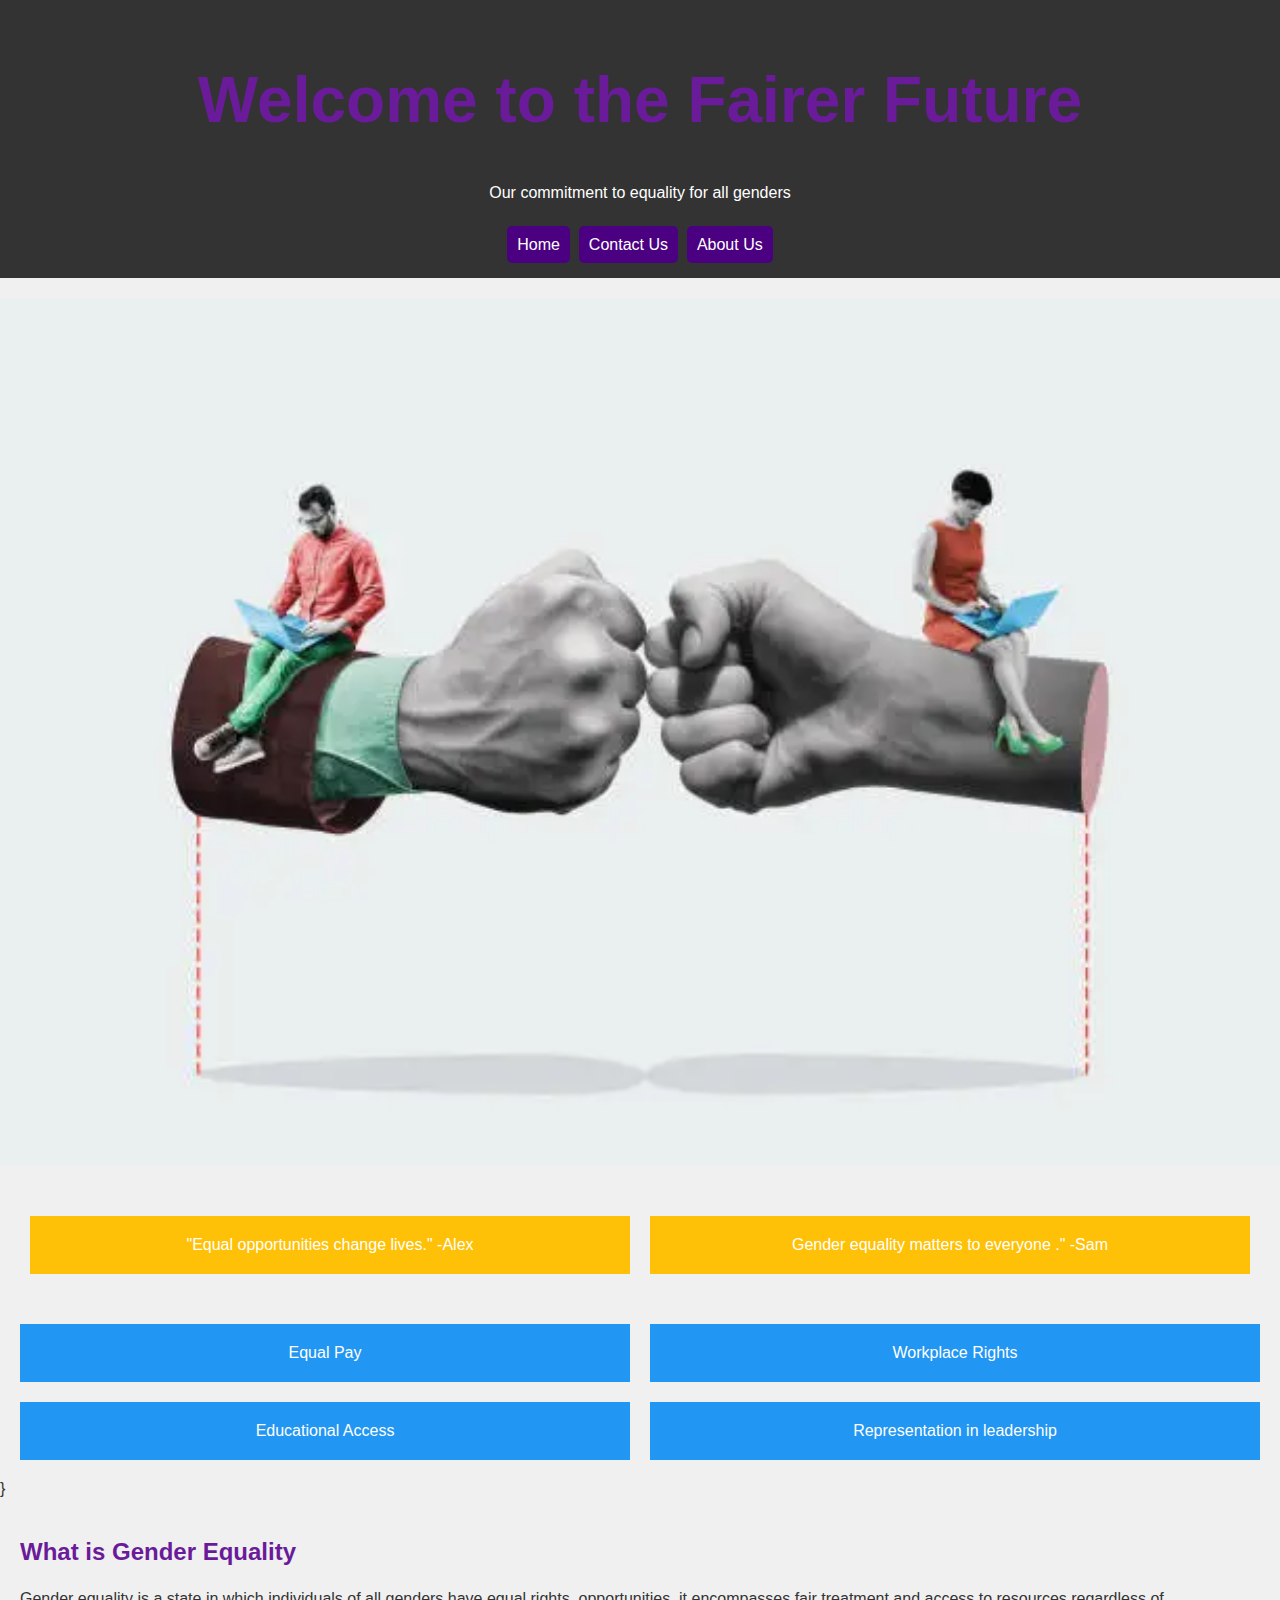
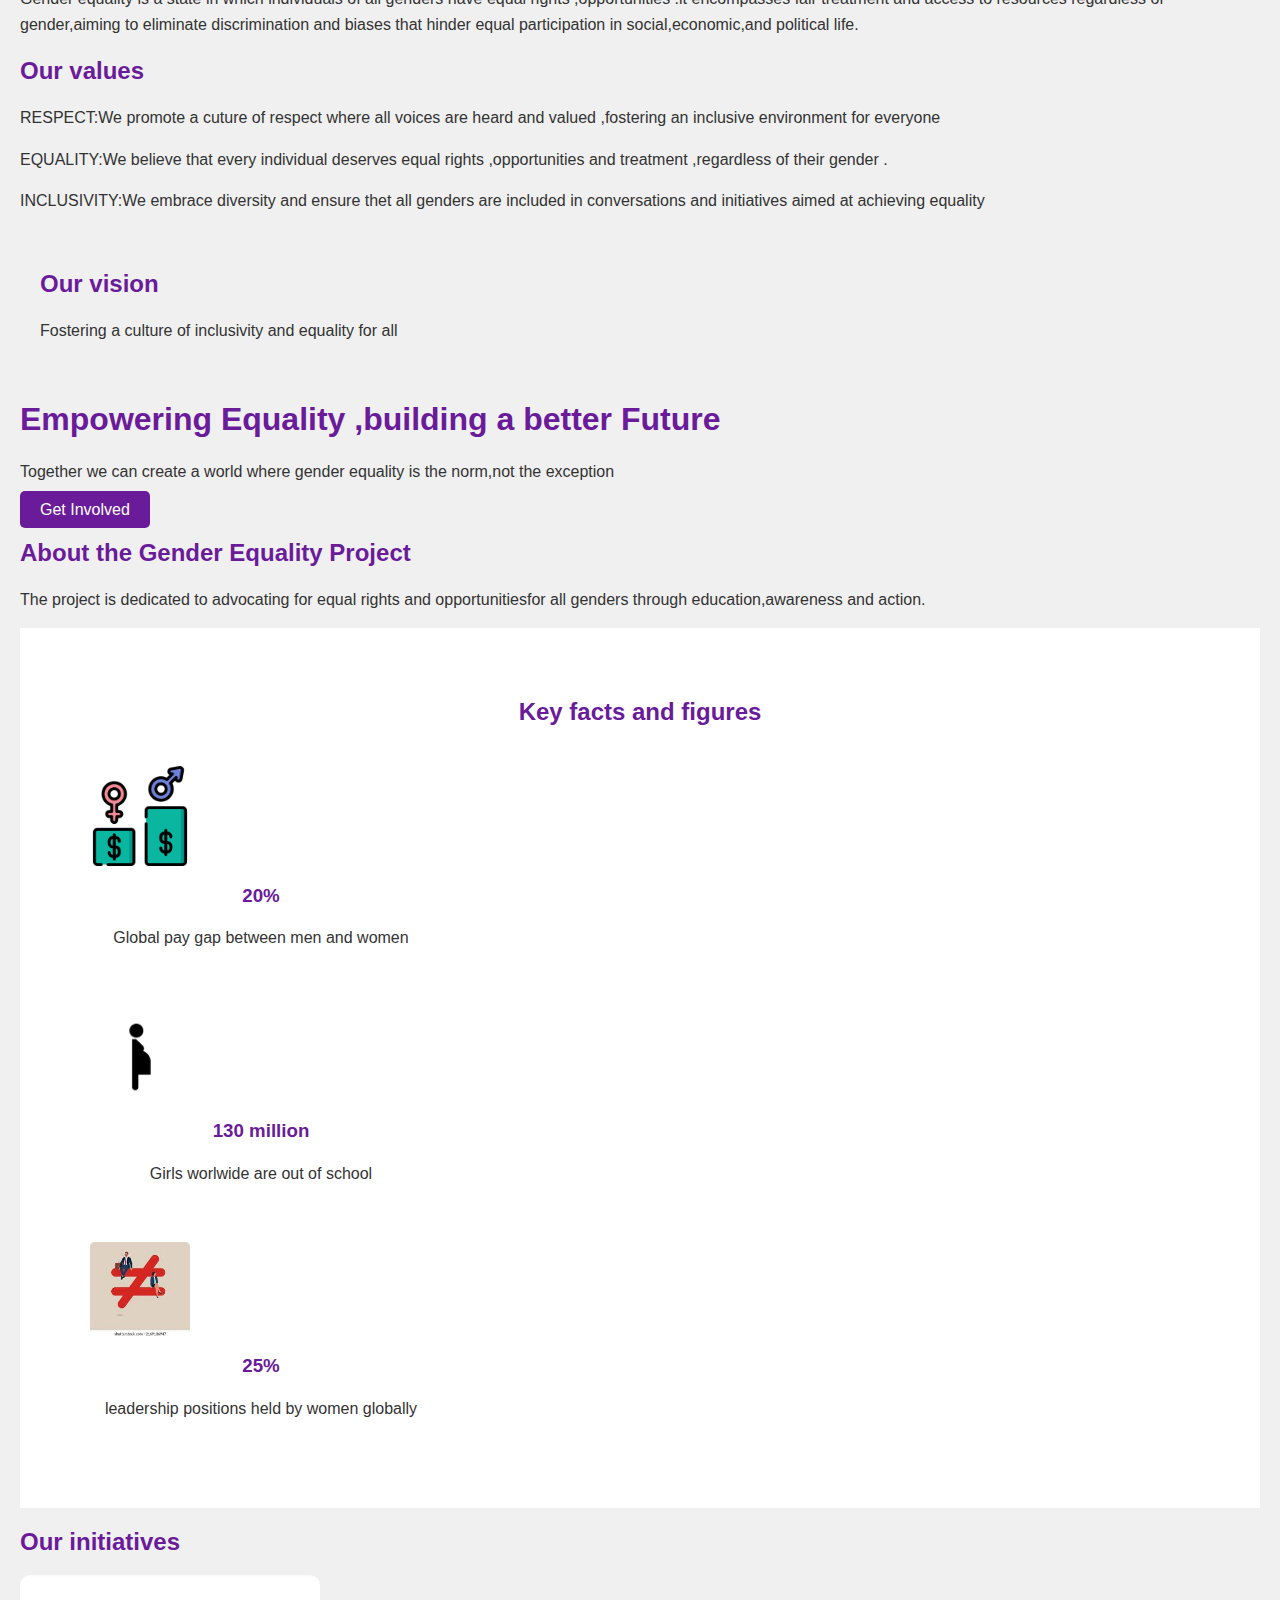
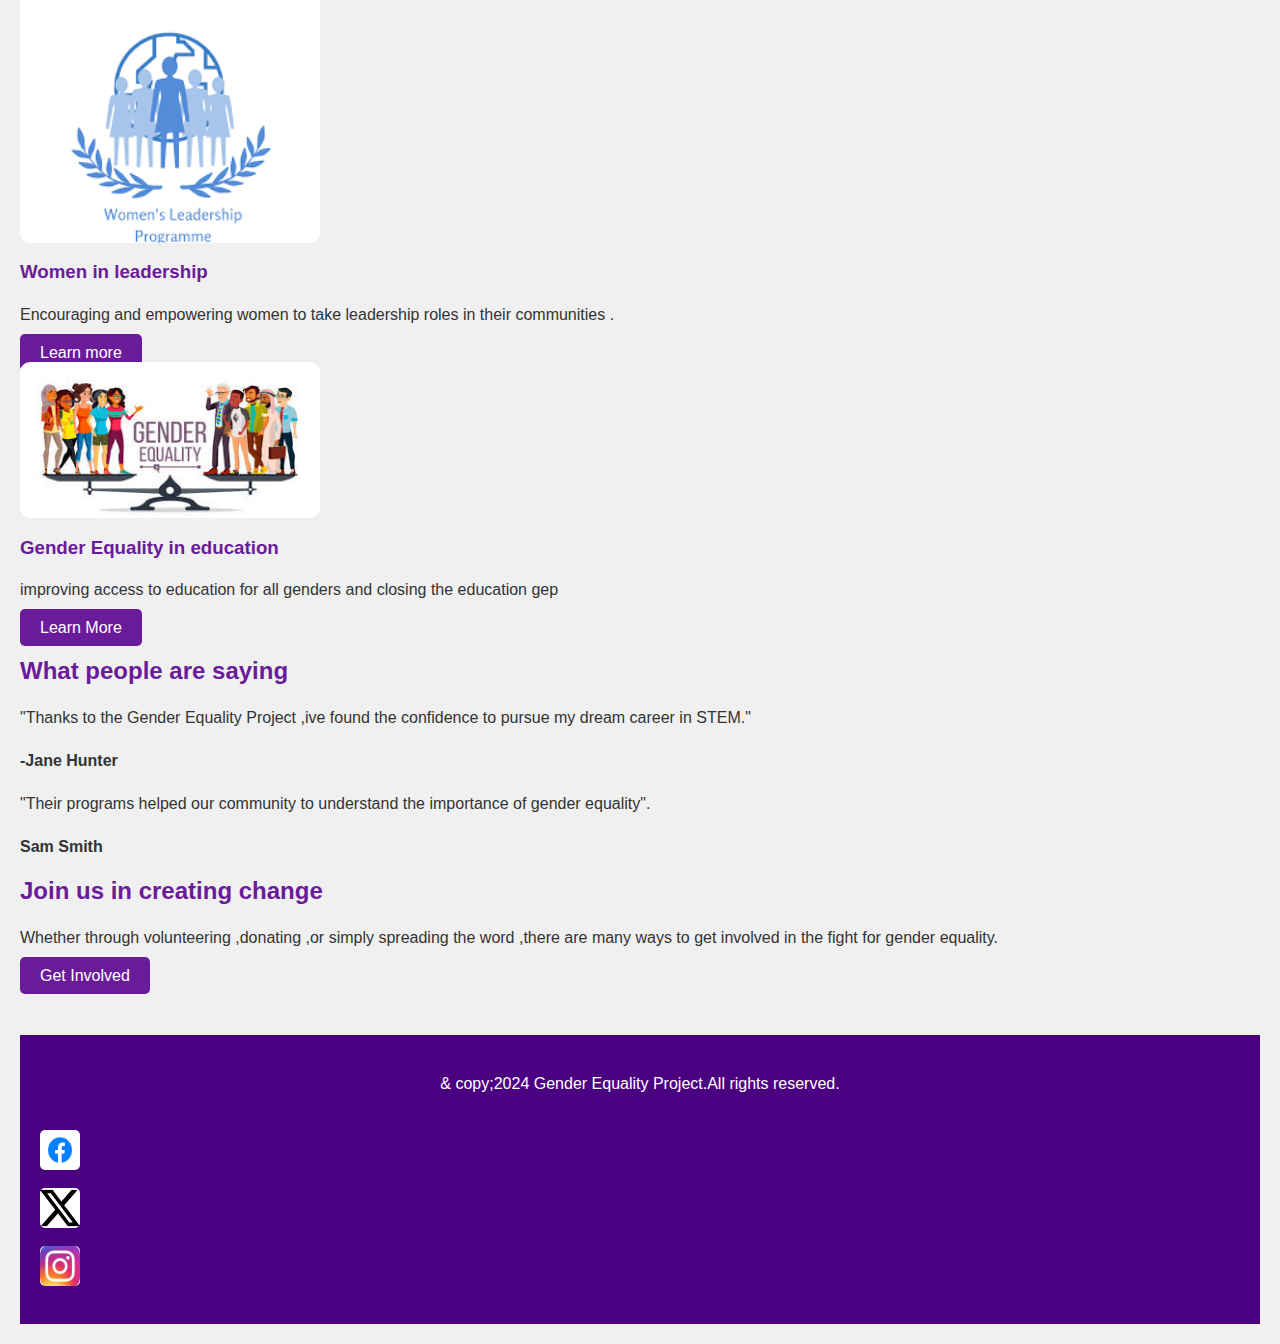
<file: forth protype/index.html>
<!DOCTYPE html>
<html lang="en">
<head>
    <meta charset="UTF-8">
    <meta name="viewport" content="width=device-width, initial-scale=1.0">
    <title>Welcome to the Gender Equality platform</title>
    <link rel="stylesheet" href="style.css">
</head>
<body>
    <header>
        <h1>Welcome to the Fairer Future</h1>
        <p>Our commitment to equality for all genders</p>
        <nav>
            <a href="index.html"class="button">Home</a>
            <a href="Contact Us.html"class="button">Contact Us</a>
            <a href="About Us.html"class="button">About Us</a>
        </nav>
        </header>
            <div class="banner">
                <img src="z.webp"alt="Gender equality banner">
                </div>
                <section class="flex-container">
                    <div class="box">"Equal opportunities change lives." -Alex</div>
                    <div class="box">Gender equality matters to everyone ." -Sam</div>
                </section>
                <section class="grid-container">
                    <div class="grid-item">Equal Pay</div>
                    <div class="grid-item">Workplace Rights</div>
                    <div class="grid-item">Educational Access</div>
                    <div class="grid-item">Representation in leadership</div>
                    </section>                }
            <main>
            <section>
                <h2>What is Gender Equality</h2>
                <p>Gender equality is a state in which individuals of all genders have equal rights ,opportunities .it encompasses fair treatment and access to resources regardless of gender,aiming to eliminate discrimination and biases that hinder equal participation in social,economic,and political life.</p>
                </section>
                <h2>Our values</h2>
                        <p>RESPECT:We promote a cuture of respect where all voices are heard and valued ,fostering an inclusive environment for everyone</p>
                        <p>EQUALITY:We believe that every individual deserves equal rights ,opportunities and treatment ,regardless of their gender .</p>
                        <p>INCLUSIVITY:We embrace diversity and ensure thet all genders are included in conversations and initiatives aimed at achieving equality</p>
            </section>
                <section class="image-gallery"> 
                    <h2>Our vision</h2>
                    <p>Fostering a culture of inclusivity and equality for all</p>
                </section>
                <h1>Empowering Equality ,building a better Future</h1>
                <p>Together we can create a world where gender equality is the norm,not the exception</p>
                <a href ="get-involved.html"class="cta-button">Get Involved</a>
        </section>
        <section id ="about-brief"class="about-brief">
            <h2>About the Gender Equality Project</h2>
            <div class="about-content">
            <p>The project is dedicated to advocating for equal rights and opportunitiesfor all genders through education,awareness and action.</p>
        </section>
        <section id ="statistics"class="statistics">
            <h2>Key facts and figures</h2>
            <div class="stat-item">
                <img src="pay gap.png"alt="icon representing pay gap"width="100"height="100">
                <h3> 20%</h3>
                <p>Global pay gap between men and women</p>
            </div>
            <div class="stat-item">
                <img src="girl.png"alt="icon representing a pregnant girl"width="100"height="100">
                <h3>130 million </h3>
                <p> Girls worlwide are out of school<p>
                </div>
            <div class="stat-item">
                <img src="leadership.jpg"alt="icon representing leadership roles"width="100"height="100">
                <h3>25%</h3>
                <p>leadership positions held by women globally</p>
            </div>
        </div>
    </section>
    <section id="initiatives"class="initiatives">
        <h2>Our initiatives</h2>
        <div class="initiative grid">
            <div class="initiative-item">
                <img src="w.png"alt="icon representing women on leadership program"width="300"height="200">
                <h3>Women in leadership </h3>
                <p>Encouraging and empowering women to take leadership roles in their communities .</p>
                <a href="initiatives.html"class="cta-button">Learn more</a>
            </div>
            <div class="initiative-item">
                <img src="edu.jpg"alt=" gender equality in education program"width="300"height="200"> 
                <h3>Gender Equality in education</h3>
                <p>improving access to education for all genders and closing the education gep</p>
                <a href="initiative.html"class="cta-button">Learn More</a>
            </div>
        </div>
    </section>
    <section id="testimonials"class="testimonials">
        <h2>What people are saying </h2>
        <div class="testimonial-item">
            <p>"Thanks to the Gender Equality Project ,ive found the confidence to pursue my dream career in STEM."</p>
            <h4>-Jane Hunter</h4>
        </div>
        <div class="testimonial-item">
            <p>"Their programs helped our community to understand the importance of gender equality".</p>
            <h4>Sam Smith</h4>
        </div>
    </section>
    <section id="get-involved"class="get-involved"> 
        <h2>Join us in creating change</h2>
        <p>Whether through volunteering ,donating ,or simply spreading the word ,there are many ways to get involved in the fight for gender equality.</p>
        <a href="get-involved.html"class="cta-button">Get Involved</a>
    </section>
    <footer class="footer">
        <p>& copy;2024 Gender Equality Project.All rights reserved.</p>
        <div class="social-media">
            <a href="#"><img src="fc.png"alt="fc"></a>
            <a href="#"><img src="x.png"alt="x"></a>
            <a href="#"><img src="insta.jpg"alt="insta"></a>
        </div>
    </footer>
</body>
</html>
</file>
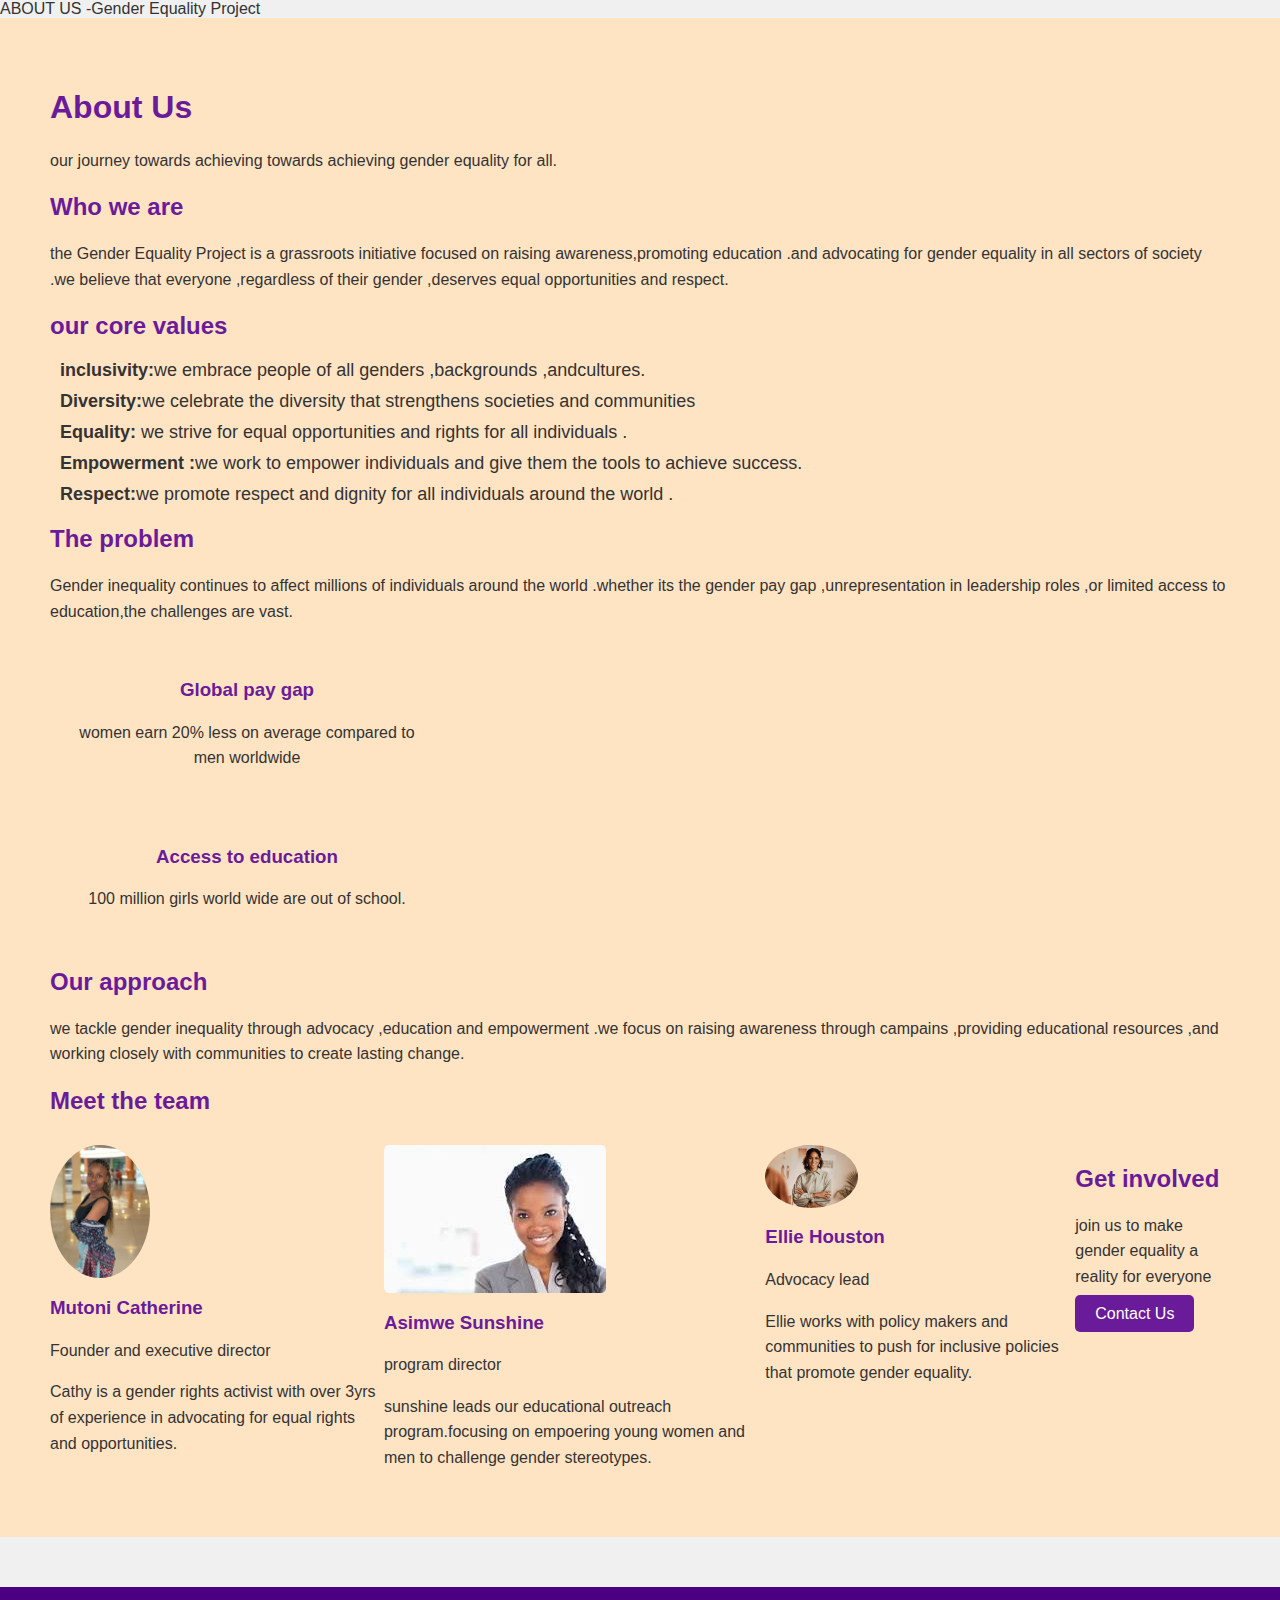
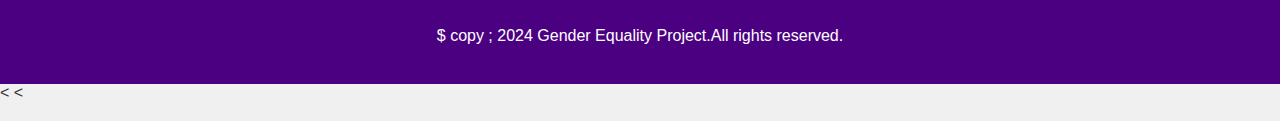
<file: forth protype/About Us.html>
<!DOCTYPE html>
<html lang="en">
<head>
    <meta charset="UTF-8">
    <meta name="viewport" content="width=device-width, initial-scale=1.0">
    </title>ABOUT US -Gender Equality Project</title>
    <link rel="stylesheet" type="text/css" href="style.css">
</head>
<body>
    <section id="about"class="about-us">
    <h1>About Us</h1>
    <p>our journey towards achieving  towards  achieving gender equality for all.</p>
    </div>
    <div class="intro-section">
    <h2>Who we are</h2>
    <p>the Gender Equality Project is a grassroots initiative focused on raising awareness,promoting education .and advocating for gender equality in all sectors of society .we believe that everyone ,regardless of their gender ,deserves equal opportunities and respect.</p>
    </div>
    <div class ="values">
    <h2>our core values </h2>
    <ul>
    <li><strong>inclusivity:</strong>we  embrace people of all genders ,backgrounds ,andcultures.</li>
    <li><strong>Diversity:</strong>we celebrate the diversity that strengthens societies and communities </li>
    <li><strong>Equality:</strong> we strive for  equal opportunities and rights for all individuals .</li>
    <li><strong>Empowerment :</strong>we work to empower individuals and give them the tools to achieve success.</li>
    <li><strong>Respect:</strong>we promote respect and dignity for all individuals around the world .</li>
    </ul>
    </div>
    <div class="problem-section">
    <h2>The problem</h2>
       <p>Gender inequality continues to affect millions of individuals around the world .whether its the gender pay gap ,unrepresentation in leadership roles ,or limited access to education,the challenges are vast.</p>
       <div class ="problem stats">
        <div class="stat-item">
            <h3>Global pay gap</h3>
            <p>women earn 20% less on average compared to men worldwide</p>
        </div>
        <div class="stat-item">
            <h3>Access to education </h3>
            <p>100 million girls world wide are out of school.</p>
        </div>
    </div>
</div>
<dic class="approach">
    <h2>Our approach</h2>
    <p>we tackle gender inequality through advocacy ,education and empowerment .we focus on raising awareness through campains ,providing educational resources ,and working closely with communities to create lasting change.</p>
</dic>
<div class ="team-section">
<h2>Meet the team</h2>
<div class="team-grid ">
<div class="team-member">
<img src="m1.jpg"alt="Mutoni catherine">
<h3>Mutoni Catherine </h3>
<p>Founder and executive director </p>
<p>Cathy is a gender rights activist with over 3yrs of experience in advocating for equal rights and opportunities.</p>
</div>
<div class="team-menber">
    <img src= "m3.jpg">
    <h3>Asimwe Sunshine</h3>
    <p>program director<p>
        <p>sunshine leads our educational outreach program.focusing on empoering young women and men to challenge gender stereotypes.</p>
    </p>
</div>
<div class="team-member">
    <img src="m4.webp">
    <h3>Ellie Houston</h3>
     <p>Advocacy lead</p>
     <p>Ellie works with policy makers and communities to push for inclusive policies that promote gender equality.</p>
     </div>
     <div class="call to action">
     <h2>Get involved </h2>
     <p>join us to make gender equality a reality for everyone</p>
     <a 
     href="contact.html"
     class="cta-button">Contact Us</a>
     </div>
     </section>
     <footer class ="footer">
     <p>$ copy ; 2024 Gender Equality Project.All rights reserved.</p>
     </footer>
     </b0dy>
     </html> 
    <
    <

<h3> 
        
    </section>
    
</body>
</html>
</file>
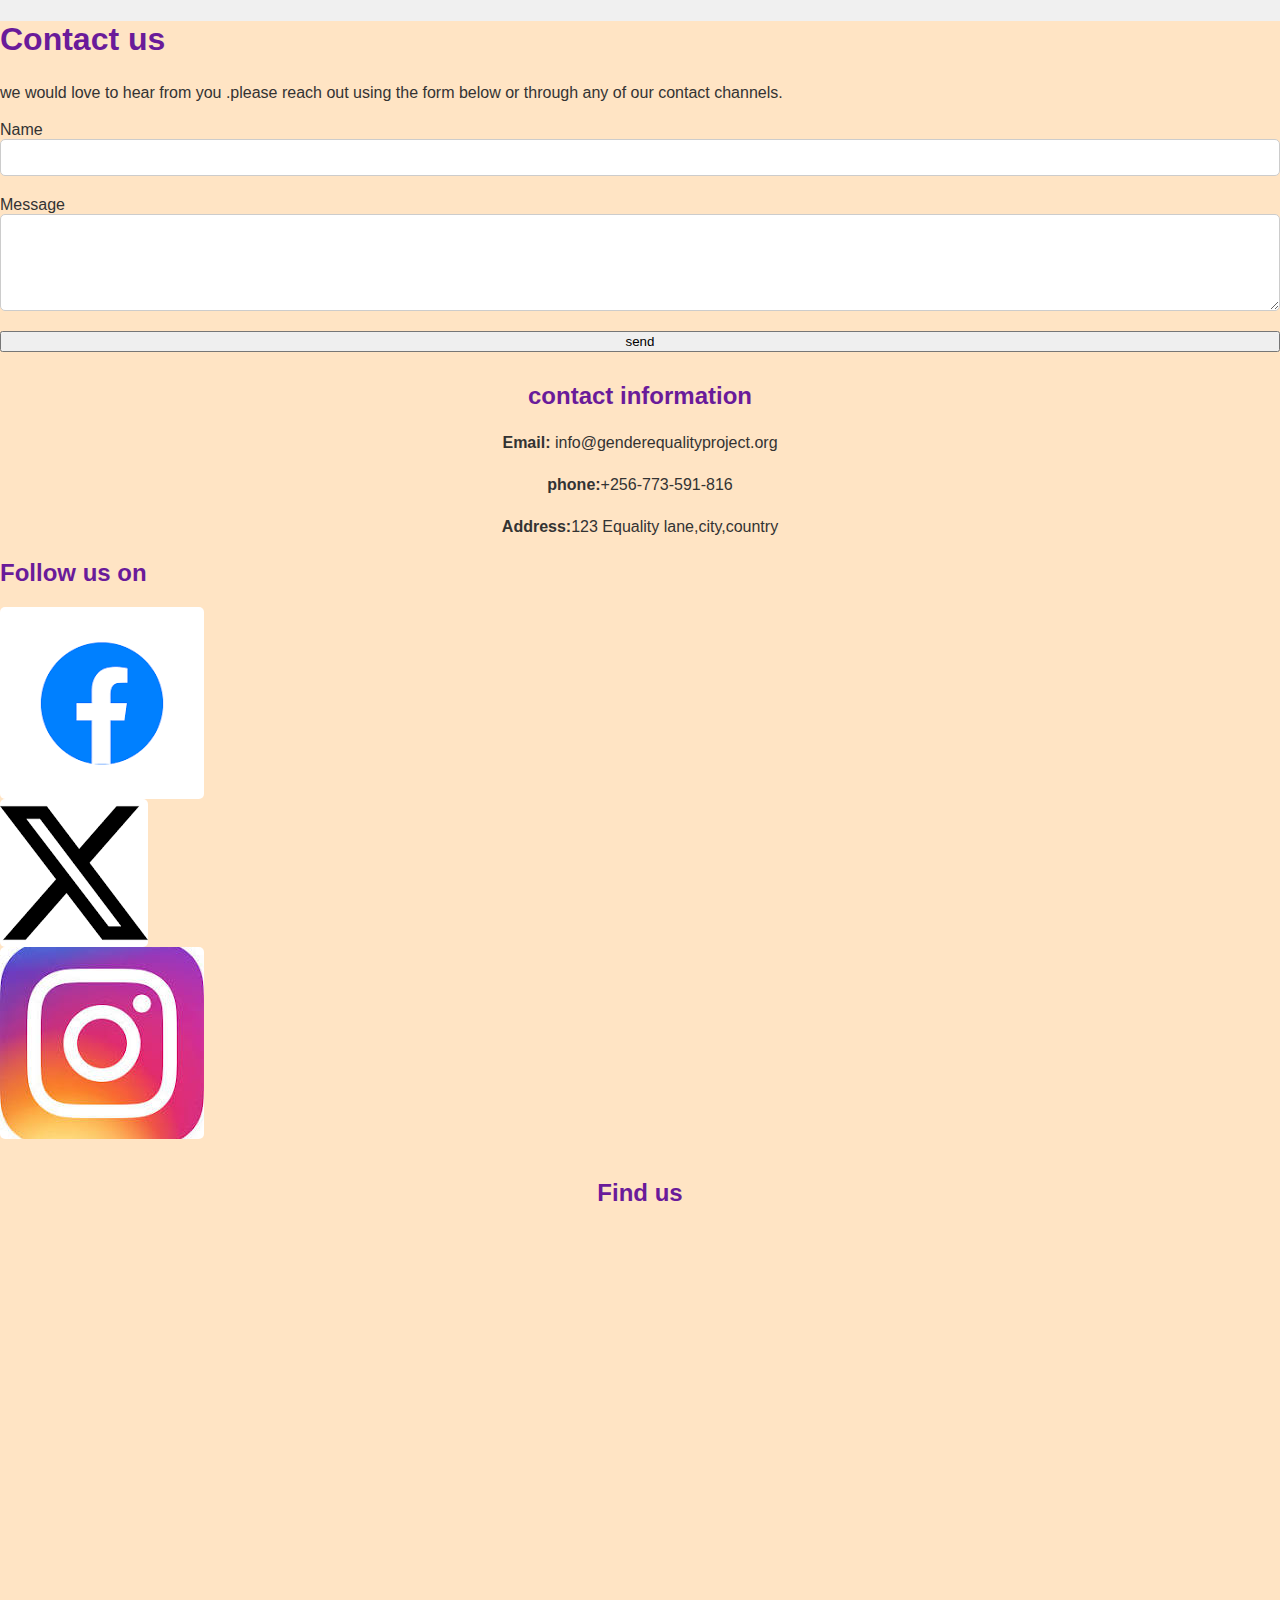
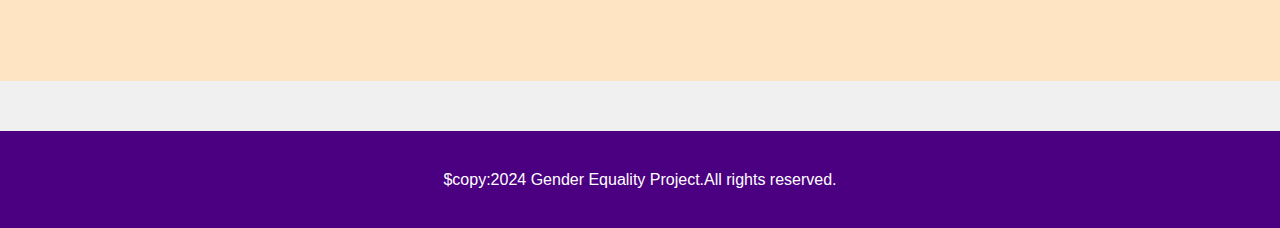
<file: forth protype/Contact Us.html>
<!DOCTYPE html>
<html lang="en">
<head>
    <meta charset="UTF-8">
    <meta name="viewport" content="width=device-width, initial-scale=1.0">
    <title>Contact Us</title>
    <link rel="stylesheet" type="text/css" href="style.css">
</head>
<body>      
    <section id="contact"class="contact-us">
        <div class="page-header">
            <h1>Contact us</h1>
            <p>we would love to hear from you .please reach out using the form below or through any of our contact channels.</p>
        </div>
        <div class="contact-form">
                <label for="name">Name</label>
                <input type="text"id="subject"name="subject">
                <label for="message">Message</label>
                <textarea id="message" name="message"rows="5"required></textarea>
                <button type ="submit">send</button>
            </form>
        </div>
        <div class="contact-info">
            <h2>contact information</h2>
            <p><strong>Email:</strong>
            info@genderequalityproject.org</p>
            <p><strong>phone:</strong>+256-773-591-816</p>
            <p><strong>Address:</strong>123 Equality lane,city,country</p>
        </div class="social-media">
        <h2>Follow us on</h2>
        <a href="#"><img src="fc.png"alt="fc"></a>
        <a href="#"><img src="x.png"alt="x"></a>
        <a href="#"><img src="insta.jpg"alt="insta"></a>
    </div>
    <div class="map">
        <h2>Find us</h2>
        <iframe src="https://www.google.com/maps/embed?pb=..." width="600"height="450"style="border: 0;"allowfullscreen=""loading="lazy"></iframe>
    </div>
</section>
<footer class="footer">
    <p>$copy:2024 Gender Equality Project.All rights reserved.</p>
    
</footer>
</body>
</html>
</file>
<file: forth protype/style.css>
body{
font-family: 'Arial',sans-serif;
margin: 0;
padding: 0;
color: #333;
background-color: #f0f0f0;
color: #333;
width: 100%;
height: 100%;
}

header {
	background-color: #333;
	padding: 20px;
	text-align: center;
	font-size: 2em;
	color: white;
}
p {
	font-size: 1.2cm;
	line-height: 1.5;
}
.button {
	display: inline block;
	background-color: #4B0082;
	color: white;
	padding: 10px;
	text-align: center;
	text-decoration: none;
	border-radius: 5px;
	font-size: 16px;
	transition: background-color 0.3s ease;
}

.button:hover {
	background-color: #6A0DAD;
}
.banner {
	text-align: center;
	margin: 20px 0;
}
.banner img {
	width: 100%;
	height: auto;
	background-color:#blue ;
}
.mission-vision,values{
	padding: 20px;
	text-align: center;
}
.image-gallery {
	padding: 20px;
}
.images{
	display: flex;
	justify-content: center;
	flex-wrap: wrap;
}
.image-item {
	margin: 10px;
	text-align: center;
}
.images img {
	width: 200px;
	height: auto;
}
main {
	padding: 20px;
}
h1,h2,h3 {
	color: #6a1b9a;
}
p {
	font-size: 16px;
	line-height: 1.6;
}
.navbar {
	background-color: #6a1b9a;
	padding: 10px;
	text-align: center;
	display: flex;
}
.navbar {
	display: inline;
	margin: 1 15px;
	color: white;
	display: flex;

}
.cta-button {
	background-color: #6a1b9a;
	color: white;
	padding: 10px 20px;
	border-radius: 5px;
	text-decoration: none;
}
.cta-button:hover {
	background-color: #4a148c;
}
.statistics {
	background-color: #fff;
	padding: 50px;
	text-align: center;
}
img {
	max-width: 100%;
	height: auto;
	border-radius: 5px;
	display:block ;
}
.about-content img {
	margin-top: 20px;
}
.initiative-item img{
	margin-bottom: 10px;
	border-radius: 10px;
}
.stat-item img {
	margin-bottom: 10px;
}
.contact-form buton {
	background-color: #6a1b9a;
	color: white;
	padding: 10px;
}
.contact-us {
	paddi1ng:0;
	background-color: bisque;
	width: 100%;
	height: 100%;
}
.Page-header {
	text-align: center;
	margin-bottom: 30px;
}
.contact-form {
	display: flex;
	flex-direction: column;
	justify-content: center;
}
.contact-form input,.contact-form textarea {
	padding: 10px;
	margin-bottom: 20px;
	border: 1px solid #ccc;
	border-radius: 5px;
}
	border: none;
	border-radius: 5px;
	cursor: pointer;
}
.contact-form button:hover {
	background-color: #4a148c;
}
.contact-info {
	margin-top: 30px;
	text-align: center;
}
.social-media a {
	margin: 0 10px;
}
.social-media img{
width: 40px;
height: 40px;
}
.map{
	text-align: center;
	margin-top: 40px;
}
.footer {
	background-color: #6a1b9a;
	color: white;
	text-align: center;
	padding: 20px;
	margin-top: 50px;
}
.about-us {
	padding: 50px;
	background-color: bisque;
	max-width: 1200px;
	margin: 0 auto;
}
.Page-header {
	text-align: center;
	margin-bottom: 30px;
}
.mission-vision {
	display: flex;
	justify-content: space-between;
	margin-bottom: 30px;
}
.mission,.vision {
	width: 45%;
}
.values ul {
	list-style: none;
	padding: 0;
	margin: 0;
}
.values li {
	margin: 10px;
	font-size: 18px;
}
.problem-stats {
	display: flex;
	justify-content: space-between;
	margin: 30px 0;
	background-color: bisque;
}
.stat-item {
	background-color: #foe6f7;
	padding: 20px;
	width: 30%;
	border-radius: 10px;
	text-align: center;
}
.team-grid {
	display: flex;
	justify-content: space-around;
	margin-top: 30px;
}
.team-member img {
	width: 30%;
	text-align: center;
}
.team-member img {
	border-radius: 50%;
	width: 150px
		height: 150px;
	object-fit: cover;
	margin-bottom: 15px;
}
.call-to-action {
	text-align: center;
	padding: 50px 0;
	background-color: #foe6f7;
}
.cta-button:hover {
	background-color: #c17900;
}
.footer {
	background-color: #4B0082;
	color: white;
	text-align: center;
	padding: 20px;
	margin-top: 50px;
}
.flex-container {
display: flex;
justify-content: space-around;
padding: 20px;
}
.box {
	background-color: #FFC107;
	color: white;
	padding: 20px;
	margin: 10px;
	flex: 1;
	text-align: center;
}
.grid-container {
	display:grid ;
	gap: 20px;
	padding: 20px;
	text-align: ;
	grid-template-columns: repeat(2, 1fr);
}
.grid-item {
	background-color: #2196F3;
	color:white;
	padding: 20px;
	text-align: center;

}
@media (max-width: 768px) {
	.flex-container{
		flex-direction: column;
		
	}
	.grid-container {
		grid-template-columns: 1fr;
	}
</file>
